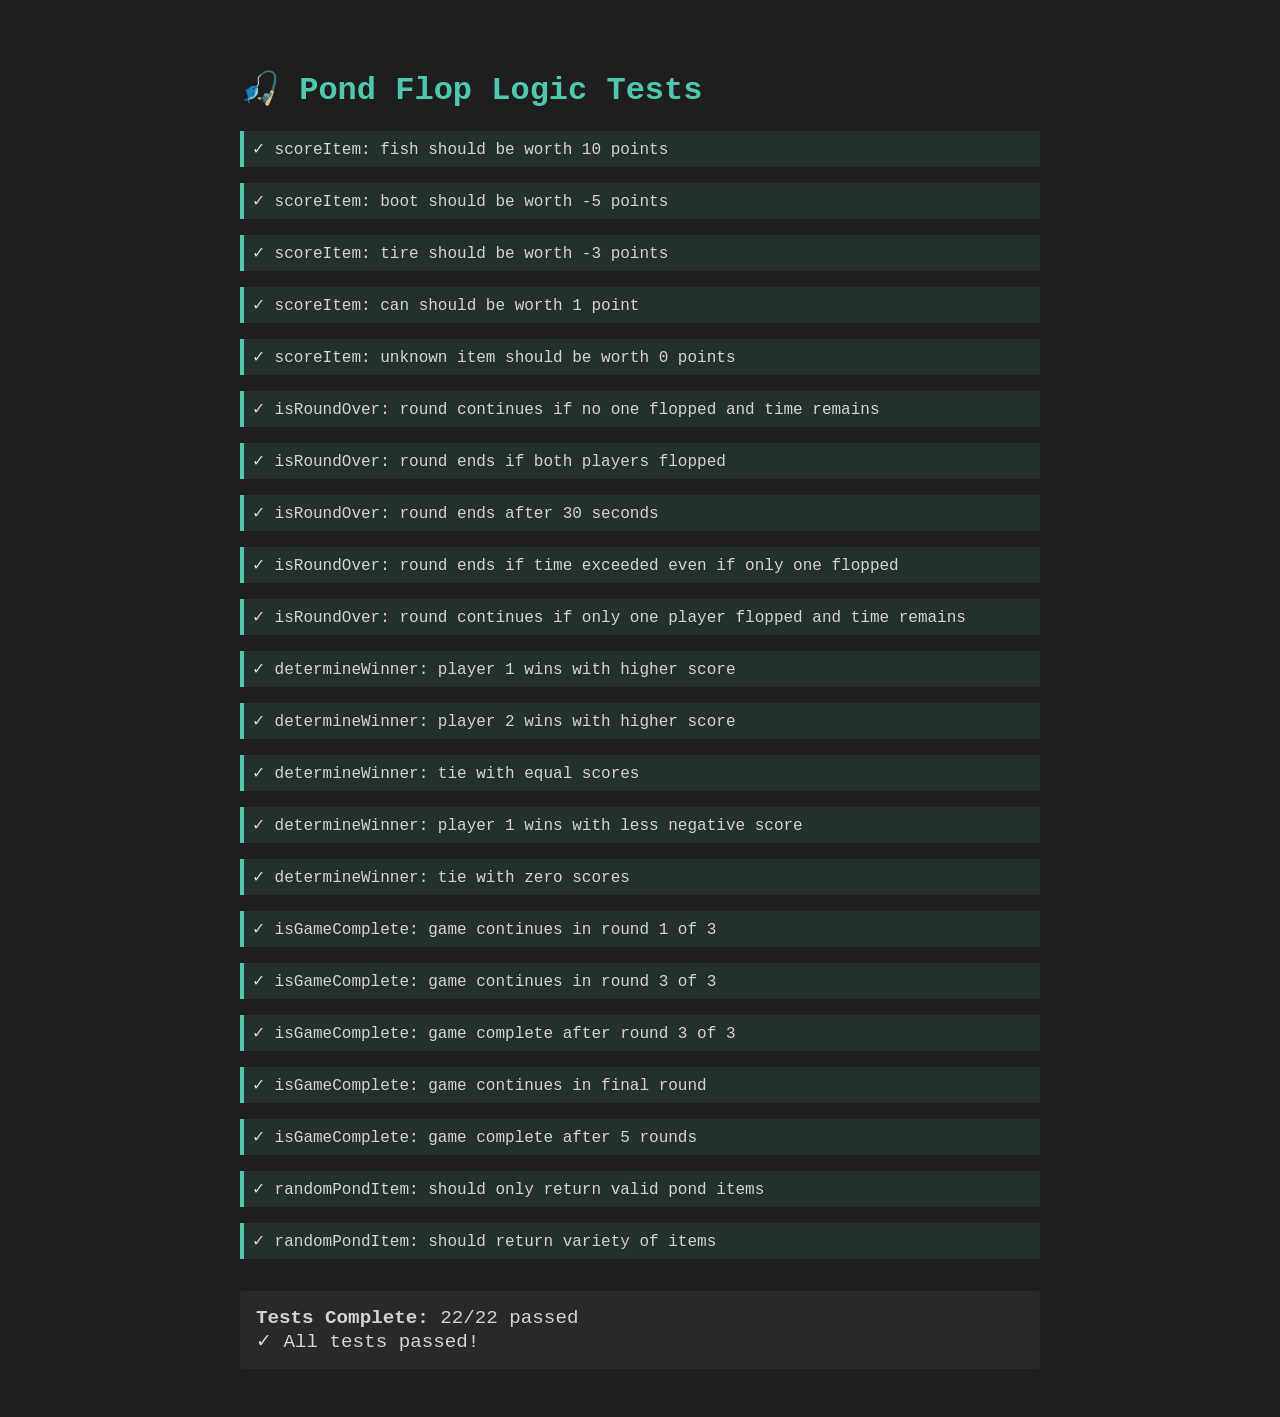
<file: tests.html>
<!DOCTYPE html>
<html lang="en">
<head>
  <meta charset="UTF-8">
  <meta name="viewport" content="width=device-width, initial-scale=1.0">
  <title>Pond Flop Tests</title>
  <style>
    body {
      font-family: 'Courier New', monospace;
      max-width: 800px;
      margin: 2rem auto;
      padding: 1rem;
      background: #1e1e1e;
      color: #d4d4d4;
    }
    h1 {
      color: #4EC9B0;
    }
    .test {
      margin: 1rem 0;
      padding: 0.5rem;
      border-left: 4px solid #666;
    }
    .pass {
      border-left-color: #4EC9B0;
      background: rgba(78, 201, 176, 0.1);
    }
    .fail {
      border-left-color: #F48771;
      background: rgba(244, 135, 113, 0.1);
    }
    .summary {
      margin-top: 2rem;
      padding: 1rem;
      background: rgba(255, 255, 255, 0.05);
      border-radius: 4px;
      font-size: 1.2rem;
    }
    .error {
      color: #F48771;
      font-family: monospace;
      white-space: pre-wrap;
    }
  </style>
</head>
<body>
  <h1>🎣 Pond Flop Logic Tests</h1>
  <div id="results"></div>
  <div id="summary" class="summary"></div>

  <script src="logic.js"></script>
  <script>
    const results = document.getElementById('results');
    const summary = document.getElementById('summary');
    let passed = 0;
    let failed = 0;

    function assert(condition, testName, expected, actual) {
      const testDiv = document.createElement('div');
      testDiv.className = 'test';
      
      if (condition) {
        testDiv.classList.add('pass');
        testDiv.innerHTML = `✓ ${testName}`;
        passed++;
      } else {
        testDiv.classList.add('fail');
        testDiv.innerHTML = `✗ ${testName}<br><span class="error">Expected: ${JSON.stringify(expected)}<br>Got: ${JSON.stringify(actual)}</span>`;
        failed++;
      }
      
      results.appendChild(testDiv);
    }

    // Test scoreItem
    assert(scoreItem('fish') === 10, 'scoreItem: fish should be worth 10 points', 10, scoreItem('fish'));
    assert(scoreItem('boot') === -5, 'scoreItem: boot should be worth -5 points', -5, scoreItem('boot'));
    assert(scoreItem('tire') === -3, 'scoreItem: tire should be worth -3 points', -3, scoreItem('tire'));
    assert(scoreItem('can') === 1, 'scoreItem: can should be worth 1 point', 1, scoreItem('can'));
    assert(scoreItem('unknown') === 0, 'scoreItem: unknown item should be worth 0 points', 0, scoreItem('unknown'));

    // Test isRoundOver
    assert(
      isRoundOver(10, false, false) === false, 
      'isRoundOver: round continues if no one flopped and time remains', 
      false, 
      isRoundOver(10, false, false)
    );
    assert(
      isRoundOver(10, true, true) === true, 
      'isRoundOver: round ends if both players flopped', 
      true, 
      isRoundOver(10, true, true)
    );
    assert(
      isRoundOver(30, false, false) === true, 
      'isRoundOver: round ends after 30 seconds', 
      true, 
      isRoundOver(30, false, false)
    );
    assert(
      isRoundOver(35, true, false) === true, 
      'isRoundOver: round ends if time exceeded even if only one flopped', 
      true, 
      isRoundOver(35, true, false)
    );
    assert(
      isRoundOver(15, true, false) === false, 
      'isRoundOver: round continues if only one player flopped and time remains', 
      false, 
      isRoundOver(15, true, false)
    );

    // Test determineWinner
    assert(determineWinner(20, 10) === 1, 'determineWinner: player 1 wins with higher score', 1, determineWinner(20, 10));
    assert(determineWinner(10, 20) === 2, 'determineWinner: player 2 wins with higher score', 2, determineWinner(10, 20));
    assert(determineWinner(15, 15) === 0, 'determineWinner: tie with equal scores', 0, determineWinner(15, 15));
    assert(determineWinner(-5, -10) === 1, 'determineWinner: player 1 wins with less negative score', 1, determineWinner(-5, -10));
    assert(determineWinner(0, 0) === 0, 'determineWinner: tie with zero scores', 0, determineWinner(0, 0));

    // Test isGameComplete
    assert(isGameComplete(1, 3) === false, 'isGameComplete: game continues in round 1 of 3', false, isGameComplete(1, 3));
    assert(isGameComplete(3, 3) === false, 'isGameComplete: game continues in round 3 of 3', false, isGameComplete(3, 3));
    assert(isGameComplete(4, 3) === true, 'isGameComplete: game complete after round 3 of 3', true, isGameComplete(4, 3));
    assert(isGameComplete(5, 5) === false, 'isGameComplete: game continues in final round', false, isGameComplete(5, 5));
    assert(isGameComplete(6, 5) === true, 'isGameComplete: game complete after 5 rounds', true, isGameComplete(6, 5));

    // Test randomPondItem
    const items = [];
    for (let i = 0; i < 100; i++) {
      items.push(randomPondItem());
    }
    const validItems = ['fish', 'boot', 'tire', 'can'];
    const allValid = items.every(item => validItems.includes(item));
    assert(allValid, 'randomPondItem: should only return valid pond items', true, allValid);
    
    const hasFish = items.includes('fish');
    const hasJunk = items.some(item => item !== 'fish');
    assert(hasFish && hasJunk, 'randomPondItem: should return variety of items', true, hasFish && hasJunk);

    // Display summary
    const total = passed + failed;
    summary.innerHTML = `
      <strong>Tests Complete:</strong> ${passed}/${total} passed
      ${failed > 0 ? `<br><span class="error">${failed} failed</span>` : '<br>✓ All tests passed!'}
    `;

    // Exit code for Node.js if running in test environment
    if (typeof process !== 'undefined' && failed > 0) {
      process.exit(1);
    }
  </script>
</body>
</html>
</file>
